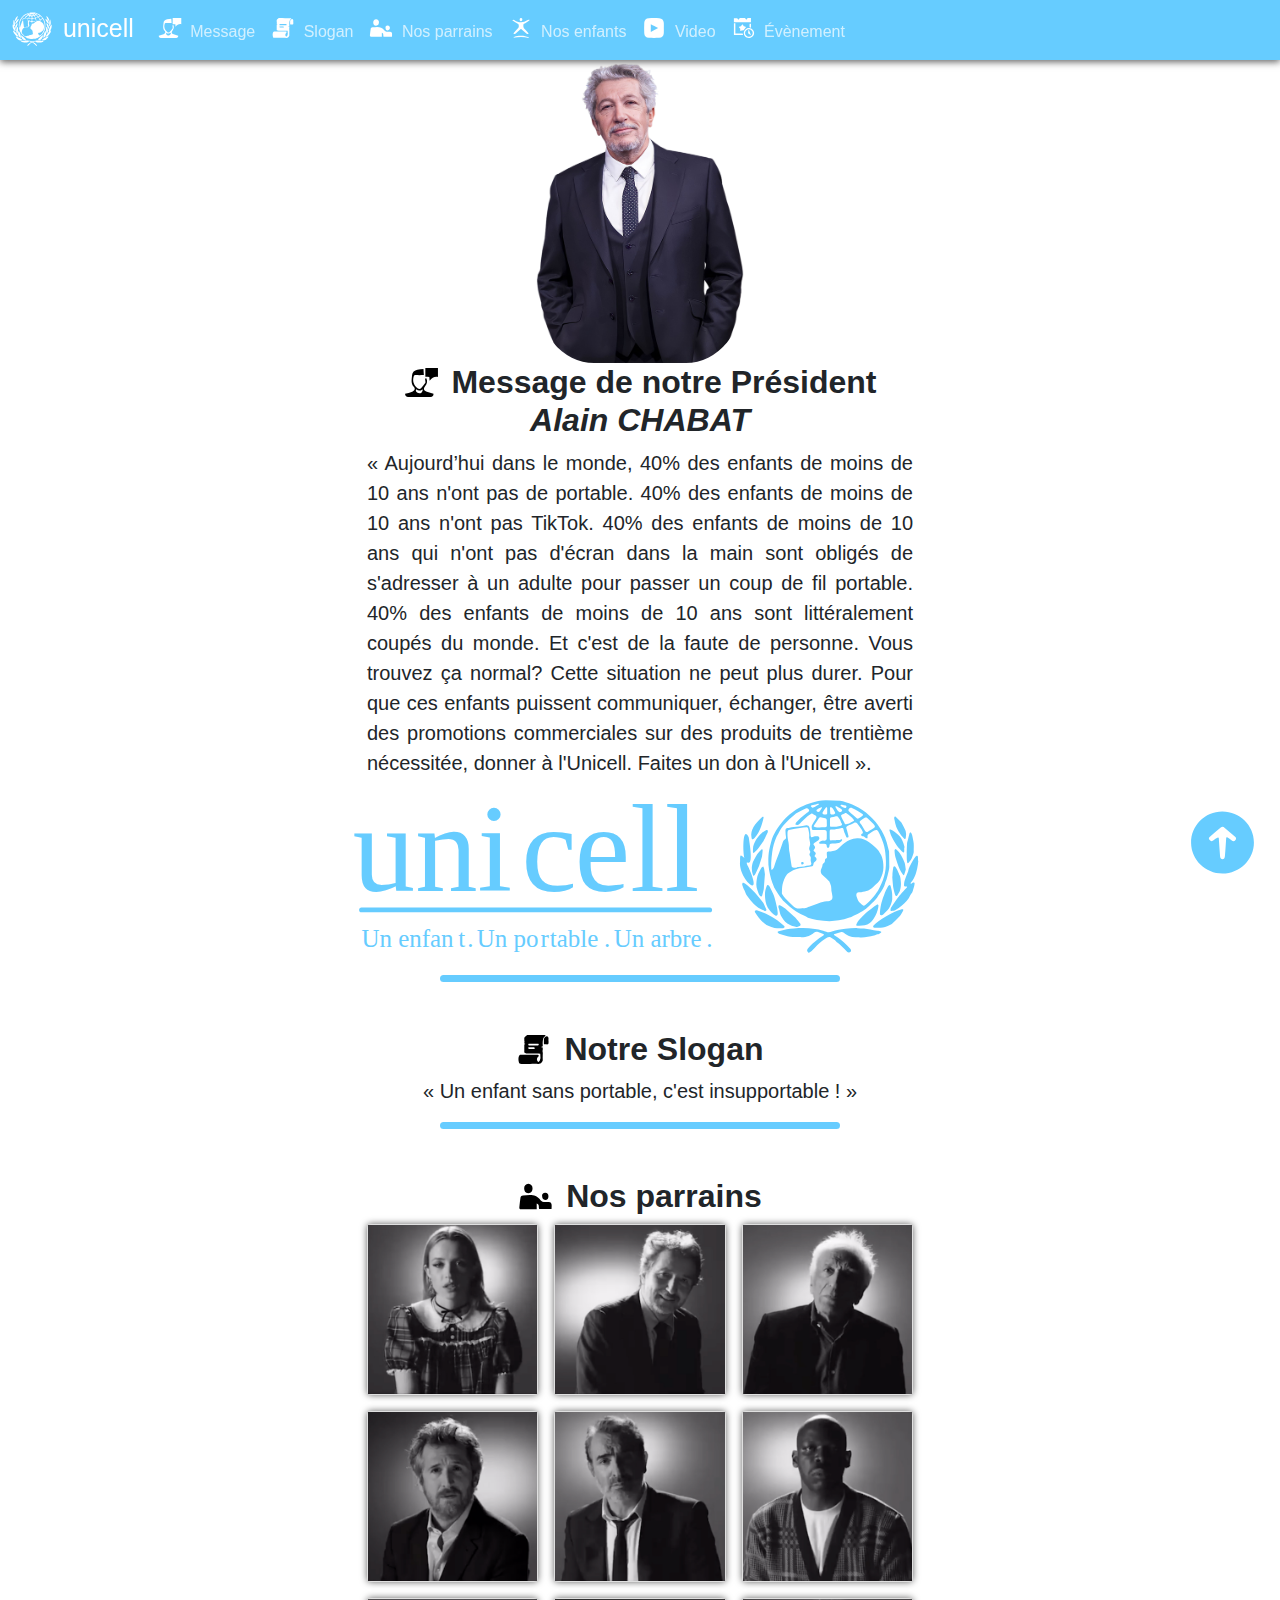
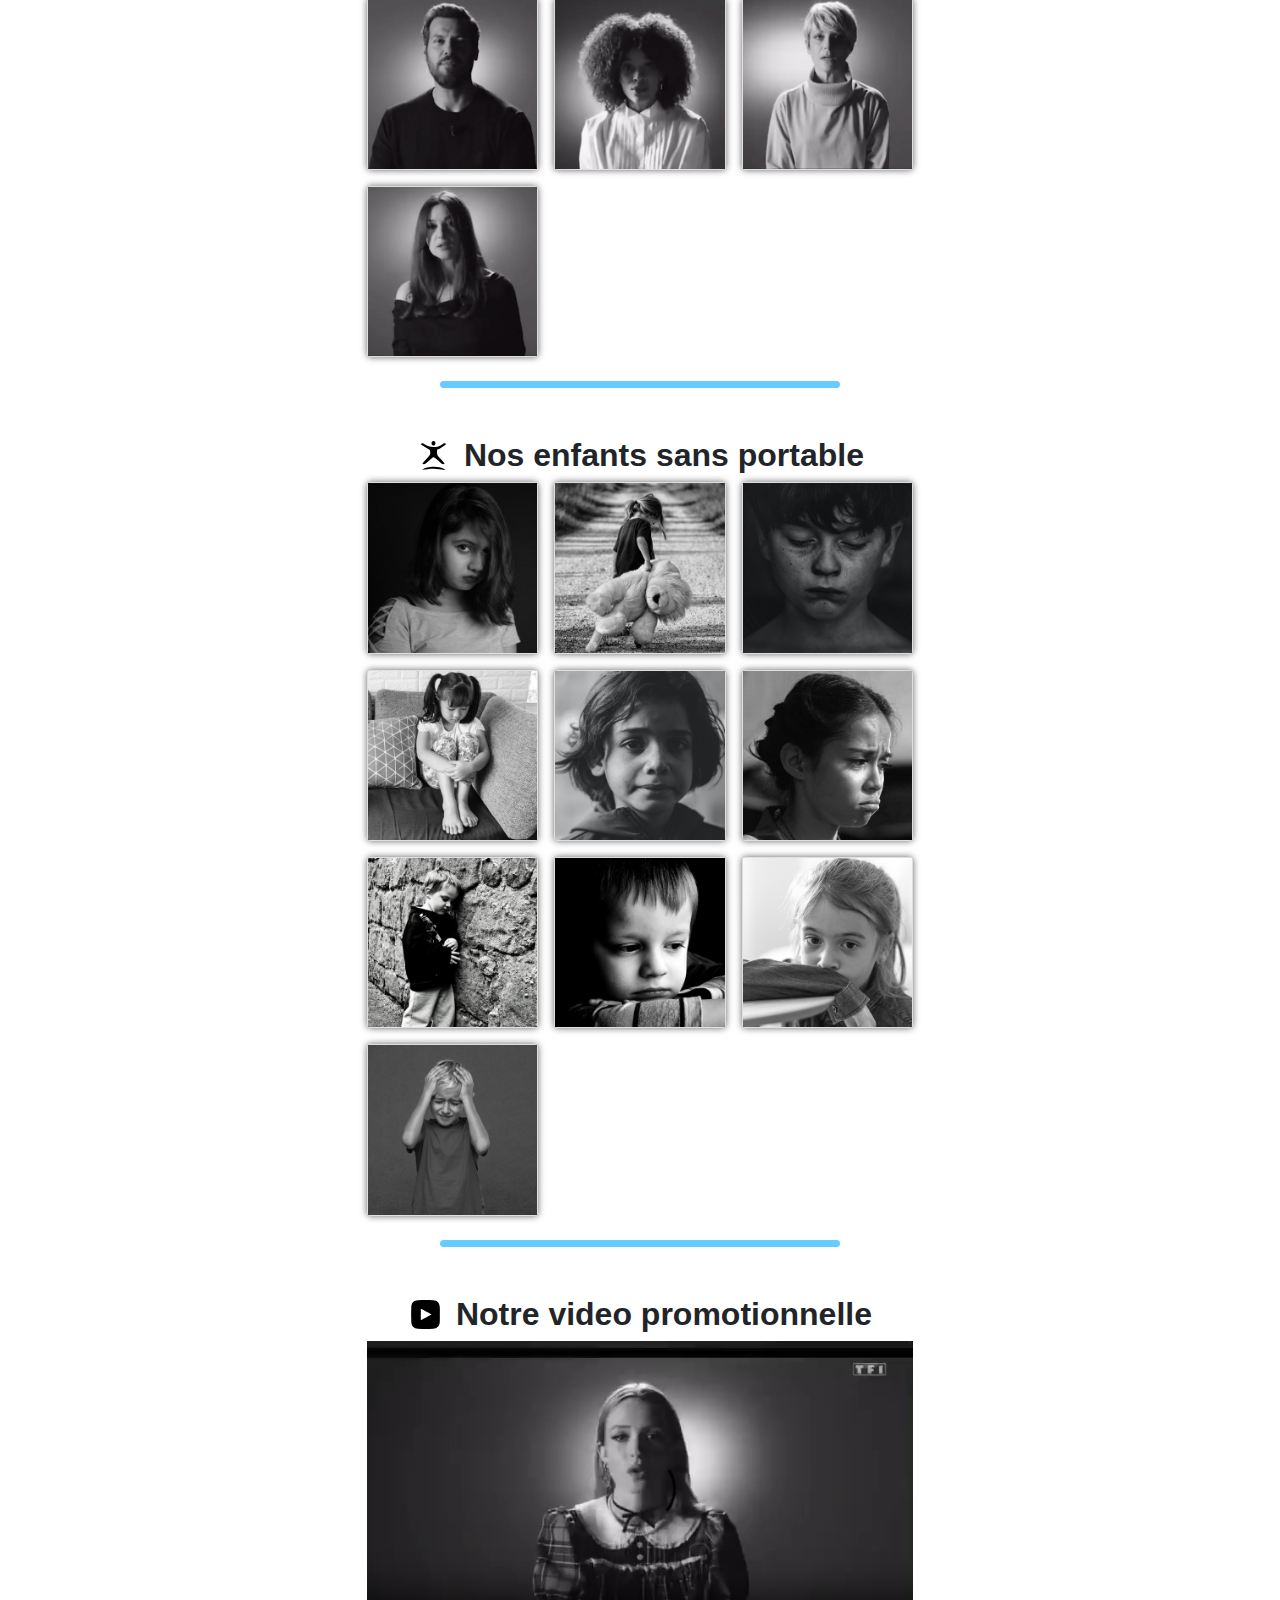
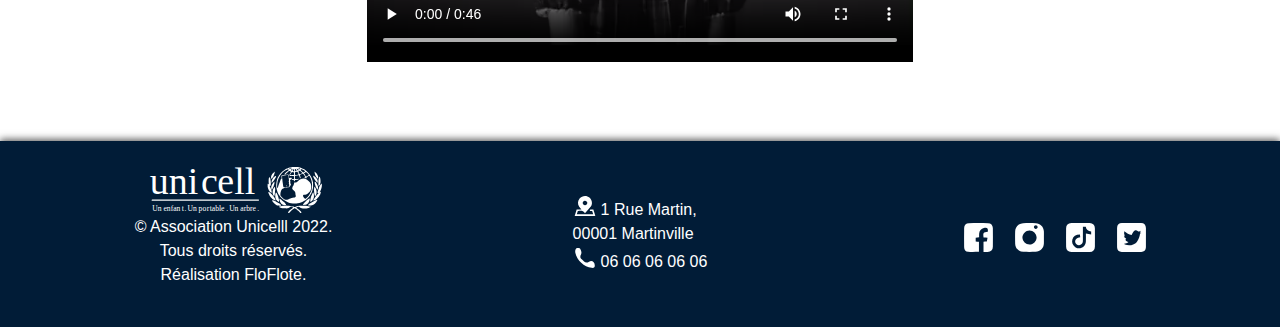
<file: index.html>
<!DOCTYPE html>
<html lang="en">
  <head>
    <meta charset="utf-8" />
    <meta name="viewport" content="width=device-width, , initial-scale=1.0" />
    <meta name="description" content="Page principal de l'association Unicell afin d'aider de jeunes enfants sans portable, car un enfant sans portable c'est insupportable!">
    <meta name="keywords" content="association, unicell, Chabat, parrainage, portable, smartphone, don">
    <meta name="author" content="FloFlote">
    <title>Unicell</title>

    <!-- Bootstrap CSS -->
    <link
      href="./Ressources/Code-Bootstrap/bootstrap.min.css"
      rel="stylesheet"
    />
    <!-- My CSS -->
    <link rel="stylesheet" href="./Code/P-index/style-index.css" />
    <!-- Navbar and scroll to top CSS -->
    <link rel="stylesheet" href="./Code/P-index/Navbar-scrolltop.css" />

    <!-- Add font style -->
    <link rel="preconnect" href="https://fonts.googleapis.com" />
    <link rel="preconnect" href="https://fonts.gstatic.com" crossorigin />
    <link
      href="https://fonts.googleapis.com/css2?family=PT+Sans:ital,wght@0,400;0,700;1,400;1,700&display=swap"
      rel="stylesheet"
    />
    <style>
      @import url("https://fonts.googleapis.com/css2?family=PT+Sans:ital,wght@0,400;0,700;1,400;1,700&display=swap");
    </style>
  </head>

  <!-- Code body -->
  <body>
    <!-- Navbar -->
    <header>
      <nav
        class="navbar navbar-expand-lg fixed-top navbar-dark"
        aria-label="Main navigation"
      >
        <div class="container-fluid justify-content-between d-flex flex-row">
          <div>
            <a class="navbar-brand" href="#">
              <img
                src="./Ressources/Picotgramme-Logo/Blanc/Logo-unicell-blanc.svg"
                alt="Logo unicell"
                class="navbar-logo"
              />
              unicell</a
            >
          </div>
          <button
            class="navbar-toggler p-0 border-0"
            type="button"
            id="navbarSideCollapse"
            aria-label="Toggle navigation"
          >
            <span class="navbar-toggler-icon"></span>
          </button>

          <!-- Collapse -->
          <div class="navbar-collapse navside-collapse" id="navbarscroll">
            <ul class="navbar-nav me-auto mb-2 mb-lg-0">
              <li class="nav-item d-inline-block">
                <a
                  class="nav-link"
                  aria-current="page"
                  href="#sectionpresident"
                >
                  <img
                    src="./Ressources/Picotgramme-Logo/Blanc/Pictos_Homme-parle-blanc.svg"
                    alt="Pictos_Homme-parle-blanc"
                    class="navbar-picto"
                  />
                  Message
                </a>
              </li>
              <li class="nav-item">
                <a class="nav-link" href="#sectionslogan">
                  <img
                    src="./Ressources/Picotgramme-Logo/Blanc/Pictos_Slogan-blanc.svg"
                    alt="Pictos_Slogan-blanc"
                    class="navbar-picto"
                  />
                  Slogan
                </a>
              </li>
              <li class="nav-item">
                <a class="nav-link" href="#sectionparrains">
                  <img
                    src="./Ressources/Picotgramme-Logo/Blanc/Pictos_Parrainage-blanc.svg"
                    alt="Pictos_Parrainage-blanc"
                    class="navbar-picto"
                  />
                  Nos parrains
                </a>
              </li>
              <li class="nav-item">
                <a class="nav-link" href="#sectionenfants">
                  <img
                    src="./Ressources/Picotgramme-Logo/Blanc/Pictos_Enfant-saute-blanc.svg"
                    alt="Pictos_Enfant-saute-blanc"
                    class="navbar-picto feather"
                  />
                  Nos enfants
                </a>
              </li>
              <li class="nav-item">
                <a class="nav-link" href="#sectionvideo">
                  <img
                    src="./Ressources/Picotgramme-Logo/Blanc/Pictos_Video-blanc.svg"
                    alt="Pictos_Video-blanc"
                    class="navbar-picto"
                  />
                  Video
                </a>
              </li>
              <li class="nav-item">
                <a class="nav-link" href="./Code/P-event/pevent.html">
                  <img
                    src="./Ressources/Picotgramme-Logo/Blanc/Pictos_Agenda-blanc.svg"
                    alt="Pictos_Agenda-blanc"
                    class="navbar-picto"
                  />
                  Évènement
                </a>
              </li>
            </ul>
          </div>
        </div>
      </nav>
    </header>

    <!-- Scroll to top -->
    <div class="scroll_to_top">
      <a href="#"
        ><img
          src="./Ressources/Picotgramme-Logo/Bleu/Pictos_Fleche-haut-bleu.svg"
          alt="Retourner en haut"
      /></a>
    </div>

    <!-- Main Section -->
    <main>
      <!-- Message -->
      <section id="sectionpresident" class="py-5 container sectionbarre">
        <div class="row d-flex justify-content-center">
          <img
            src="./Ressources/Celebrites/Alain-Chabat.png"
            alt="Alain-Chabat"
            class="alainchabat"
          />
        </div>
        <div class="row text-center">
          <div class="col-lg-6 col-md-8 mx-auto">
            <h2 class="fw-bold">
              <img
                src="./Ressources/Picotgramme-Logo/Noir/Pictos_Homme-parle.svg"
                alt="Pictos_Homme-parle-blanc"
                class="picto-title"
              />
              Message de notre Président
              <br />
              <em>Alain CHABAT</em>
            </h2>
            <p class="lead message-president">
              « Aujourd’hui dans le monde,
              <strong
                >40% des enfants de moins de 10 ans n'ont pas de
                portable</strong
              >. 40% des enfants de moins de 10 ans
              <strong>n'ont pas TikTok</strong>. 40% des enfants de moins de 10
              ans qui n'ont pas d'écran dans la main
              <strong>sont obligés de s'adresser à un adulte</strong> pour
              passer un coup de fil portable. 40% des enfants de moins de 10 ans
              sont littéralement <strong>coupés du monde</strong>. Et c'est de
              la faute de personne. Vous trouvez ça normal? Cette situation ne
              peut plus durer. Pour que ces enfants puissent communiquer,
              échanger, être averti des promotions commerciales sur des produits
              de trentième nécessitée, donner à l'Unicell.
              <strong>Faites un don à l'Unicell</strong> ».
            </p>
          </div>
          <div class="row d-flex justify-content-center pb-3">
            <img
              src="./Ressources/Picotgramme-Logo/Bleu/Banderole-unicell_Logo-complet-bleu.svg"
              alt="Banderole-unicell_Logo-complet-bleu"
              class="logocompmess"
            />
          </div>
        </div>
      </section>

      <!-- Slogan -->
      <section id="sectionslogan" class="pb-5 container sectionbarre">
        <div class="row text-center">
          <div class="col-lg-6 col-md-8 mx-auto">
            <h2 class="fw-bold">
              <img
                src="./Ressources/Picotgramme-Logo/Noir/Pictos_Slogan.svg"
                alt="Pictos_Homme-parle-blanc"
                class="picto-title"
              />
              Notre Slogan
            </h2>
            <p class="lead">
              <strong
                >« Un enfant sans portable, c'est insupportable ! »</strong
              >
            </p>
          </div>
        </div>
      </section>

      <!-- Parrains -->
      <section id="sectionparrains" class="album pb-5 sectionbarre">
        <div class="container">
          <div class="row text-center">
            <div class="col-lg-6 col-md-8 mx-auto">
              <h2 class="fw-bold">
                <img
                  src="./Ressources/Picotgramme-Logo/Noir/Pictos_Parrainage.svg"
                  alt="Pictos_Parrainage"
                  class="picto-title"
                />
                Nos parrains
              </h2>
              <!-- Cards -->
              <div class="row row-cols-1 row-cols-sm-2 row-cols-md-3 g-3">
                <!-- Angele -->
                <div class="col">
                  <div class="card containeroverlay">
                    <img
                      src="./Ressources/Celebrites/Angele.png"
                      alt="Angele"
                    />
                    <div class="cardbody overlay">
                      <div class="textoverlay">Angèle</div>
                    </div>
                  </div>
                </div>
                <!-- Edouard Baer -->
                <div class="col">
                  <div class="card containeroverlay">
                    <img
                      src="./Ressources/Celebrites/Edouard-Baer.png"
                      alt="Edouard-Baer"
                    />
                    <div class="overlay">
                      <div class="textoverlay">Edouard Baer</div>
                    </div>
                  </div>
                </div>
                <!-- Gerard Darmon -->
                <div class="col">
                  <div class="card containeroverlay">
                    <img
                      src="./Ressources/Celebrites/Gerard-Darmon.png"
                      alt="Gerard-Darmon"
                    />
                    <div class="overlay">
                      <div class="textoverlay">Gérard Darmon</div>
                    </div>
                  </div>
                </div>
                <!-- Guillaume Canet -->
                <div class="col">
                  <div class="card containeroverlay">
                    <img
                      src="./Ressources/Celebrites/Guillaume-Canet.png"
                      alt="Guillaume-Canet"
                    />
                    <div class="overlay">
                      <div class="textoverlay">Guillaume Canet</div>
                    </div>
                  </div>
                </div>
                <!-- Jean Dujardin -->
                <div class="col">
                  <div class="card containeroverlay">
                    <img
                      src="./Ressources/Celebrites/Jean-Dujardin.png"
                      alt="Jean Dujardin"
                    />
                    <div class="overlay">
                      <div class="textoverlay">Jean Dujardin</div>
                    </div>
                  </div>
                </div>
                <!-- Jean Pascal Zadi -->
                <div class="col">
                  <div class="card containeroverlay">
                    <img
                      src="./Ressources/Celebrites/Jean-Pascal-Zadi.png"
                      alt="Jean-Pascal-Zadi"
                    />
                    <div class="overlay">
                      <div class="textoverlay">Jean-Pascal Zadi</div>
                    </div>
                  </div>
                </div>
                <!-- Laurent Lafitte -->
                <div class="col">
                  <div class="card containeroverlay">
                    <img
                      src="./Ressources/Celebrites/Laurent-Lafitte.png"
                      alt="Laurent-Lafitte"
                    />
                    <div class="overlay">
                      <div class="textoverlay">Laurent Lafitte</div>
                    </div>
                  </div>
                </div>
                <!-- Lena Situations -->
                <div class="col">
                  <div class="card containeroverlay">
                    <img
                      src="./Ressources/Celebrites/Lena-Situations.png"
                      alt="Lena-Situations"
                    />
                    <div class="overlay">
                      <div class="textoverlay">Lena Situations</div>
                    </div>
                  </div>
                </div>
                <!-- Marina Fois -->
                <div class="col">
                  <div class="card containeroverlay">
                    <img
                      src="./Ressources/Celebrites/Marina-Fois.png"
                      alt="Marina-Fois"
                    />
                    <div class="overlay">
                      <div class="textoverlay">Marina Fois</div>
                    </div>
                  </div>
                </div>
                <!-- Monica  Bellucci -->
                <div class="col pb-4">
                  <div class="card containeroverlay">
                    <img
                      src="./Ressources/Celebrites/Monica-Bellucci.png"
                      alt="Monica-Bellucci"
                    />
                    <div class="overlay">
                      <div class="textoverlay">Monica Bellucci</div>
                    </div>
                  </div>
                </div>
              </div>
            </div>
          </div>
        </div>
      </section>

      <!-- Enfants -->
      <section id="sectionenfants" class="album sectionbarre">
        <div class="container">
          <div class="row text-center">
            <div class="col-lg-6 col-md-8 mx-auto">
              <h2 class="fw-bold">
                <img
                  src="./Ressources/Picotgramme-Logo/Noir/Pictos_Enfant-saute.svg"
                  alt="Pictos_Parrainage"
                  class="picto-title"
                />
                Nos enfants sans portable
              </h2>
              <!-- Cards -->
              <div class="row row-cols-1 row-cols-sm-2 row-cols-md-3 g-3">
                <!-- Enfant1 -->
                <div class="col">
                  <div class="card">
                    <img src="./Ressources/Enfants/Enfant1.png" alt="Enfant1" />
                  </div>
                </div>
                <!-- Enfant2 -->
                <div class="col">
                  <div class="card">
                    <img src="./Ressources/Enfants/Enfant2.png" alt="Enfant2" />
                  </div>
                </div>
                <!-- Enfant3 -->
                <div class="col">
                  <div class="card">
                    <img src="./Ressources/Enfants/Enfant3.png" alt="Enfant3" />
                  </div>
                </div>
                <!-- Enfant4 -->
                <div class="col">
                  <div class="card">
                    <img src="./Ressources/Enfants/Enfant4.png" alt="Enfant4" />
                  </div>
                </div>
                <!-- Enfant5 -->
                <div class="col">
                  <div class="card">
                    <img src="./Ressources/Enfants/Enfant5.png" alt="Enfant5" />
                  </div>
                </div>
                <!-- Enfant6 -->
                <div class="col">
                  <div class="card">
                    <img src="./Ressources/Enfants/Enfant6.png" alt="Enfant6" />
                  </div>
                </div>
                <!-- Enfant7 -->
                <div class="col">
                  <div class="card">
                    <img src="./Ressources/Enfants/Enfant7.png" alt="Enfant7" />
                  </div>
                </div>
                <!-- Enfant8 -->
                <div class="col">
                  <div class="card">
                    <img src="./Ressources/Enfants/Enfant8.png" alt="Enfant8" />
                  </div>
                </div>
                <!-- Enfant9 -->
                <div class="col">
                  <div class="card">
                    <img src="./Ressources/Enfants/Enfant9.png" alt="Enfant9" />
                  </div>
                </div>
                <!-- Enfant10 -->
                <div class="col pb-4">
                  <div class="card">
                    <img
                      src="./Ressources/Enfants/Enfant10.png"
                      alt="Enfant10"
                    />
                  </div>
                </div>
              </div>
            </div>
          </div>
        </div>
      </section>

      <!-- Video -->
      <section id="sectionvideo" class="py-5">
        <div class="container">
          <div class="row text-center">
            <div class="col-lg-6 col-md-8 mx-auto">
              <h2 class="fw-bold">
                <img
                  src="./Ressources/Picotgramme-Logo/Noir/Pictos_Video.svg"
                  alt="Pictos_Parrainage"
                  class="picto-title"
                />
                Notre video promotionnelle
              </h2>
            </div>
          </div>
          <div class="row">
            <div class="col-lg-6 col-md-8 mx-auto pb-4">
              <video class="video" allowfullscreen preload="auto" controls>
                <source src="./Ressources/Video/unicell.mp4" type="video/mp4" />
              </video>
            </div>
          </div>
        </div>
      </section>
    </main>

    <!-- Footer -->
    <div class="footer">
      <div class="container">
        <footer
          class="row row-cols-1 row-cols-sm-2 row-cols-md-4 py-3 px-3 align-items-center justify-content-center justify-content-md-between mx-auto"
        >

          <!-- unicell -->
          <div class="col d-flex flex-column py-2 align-items-center justify-content-center text-center">
            <a href="#">
              <img
                class="logofooter"
                src="./Ressources/Picotgramme-Logo/Blanc/Banderole-unicell_Logo-complet-blanc.svg"
                alt="Logo"
              />
            </a>
            <p>
              &copy; Association Unicelll 2022.
              <br>
              Tous droits réservés.
              <br>
              Réalisation FloFlote.
            </p>
          </div>

          <!-- Coordonnees -->
          <div
            class="col d-flex flex-column justify-content-center align-items-center mx-5 py-2"
          >
            <span>
              <img
                src="./Ressources/Picotgramme-Logo/Blanc/Pictos_Plan-blanc.svg"
                alt="Plan"
                class="pictofren"
              />1 Rue Martin,
              <br>
              00001 Martinville
            <br>
              <img
                src="./Ressources/Picotgramme-Logo/Blanc/Pictos_Tel-ancien-blanc.svg"
                alt="Plan"
                class="pictofren"
              />06 06 06 06 06
            </span>
          </div>

          <!-- Reseaux sociaux -->
          <ul class="col list-unstyled d-flex pt-4 justify-content-center">
            <li class="ms-3 picfooh">
              <a href="#Facebook"
                ><img
                  class="pictofooter"
                  src="./Ressources/Picotgramme-Logo/Blanc/Pictos_Facebook-blanc.svg"
                  alt="Facebook"
              /></a>
            </li>
            <li class="ms-3 picfooh">
              <a href="#Instagram"
                ><img
                  class="pictofooter"
                  src="./Ressources/Picotgramme-Logo/Blanc/Pictos_Instagram-blanc.svg"
                  alt="Instagram"
              /></a>
            </li>
            <li class="ms-3 picfooh">
              <a href="#TikTok"
                ><img
                  class="pictofooter"
                  src="./Ressources/Picotgramme-Logo/Blanc/Pictos_Tictoc-blanc.svg"
                  alt="Tictoc"
              /></a>
            </li>
            <li class="ms-3 picfooh">
              <a href="#Twitter"
                ><img
                  class="pictofooter"
                  src="./Ressources/Picotgramme-Logo/Blanc/Pictos_Twitter-blanc.svg"
                  alt="twitter"
              /></a>
            </li>
          </ul>
        </div>
      </footer>
    </div>

    <!-- Bootstrap JavaScript -->
    <script src="./Ressources/Code-Bootstrap/bootstrap.bundle.min.js"></script>
    <!-- JavaScript Navbar Collapse -->
    <script src="./Code/P-index/script-navbarcoll.js"></script>
  </body>
</html>
</file>
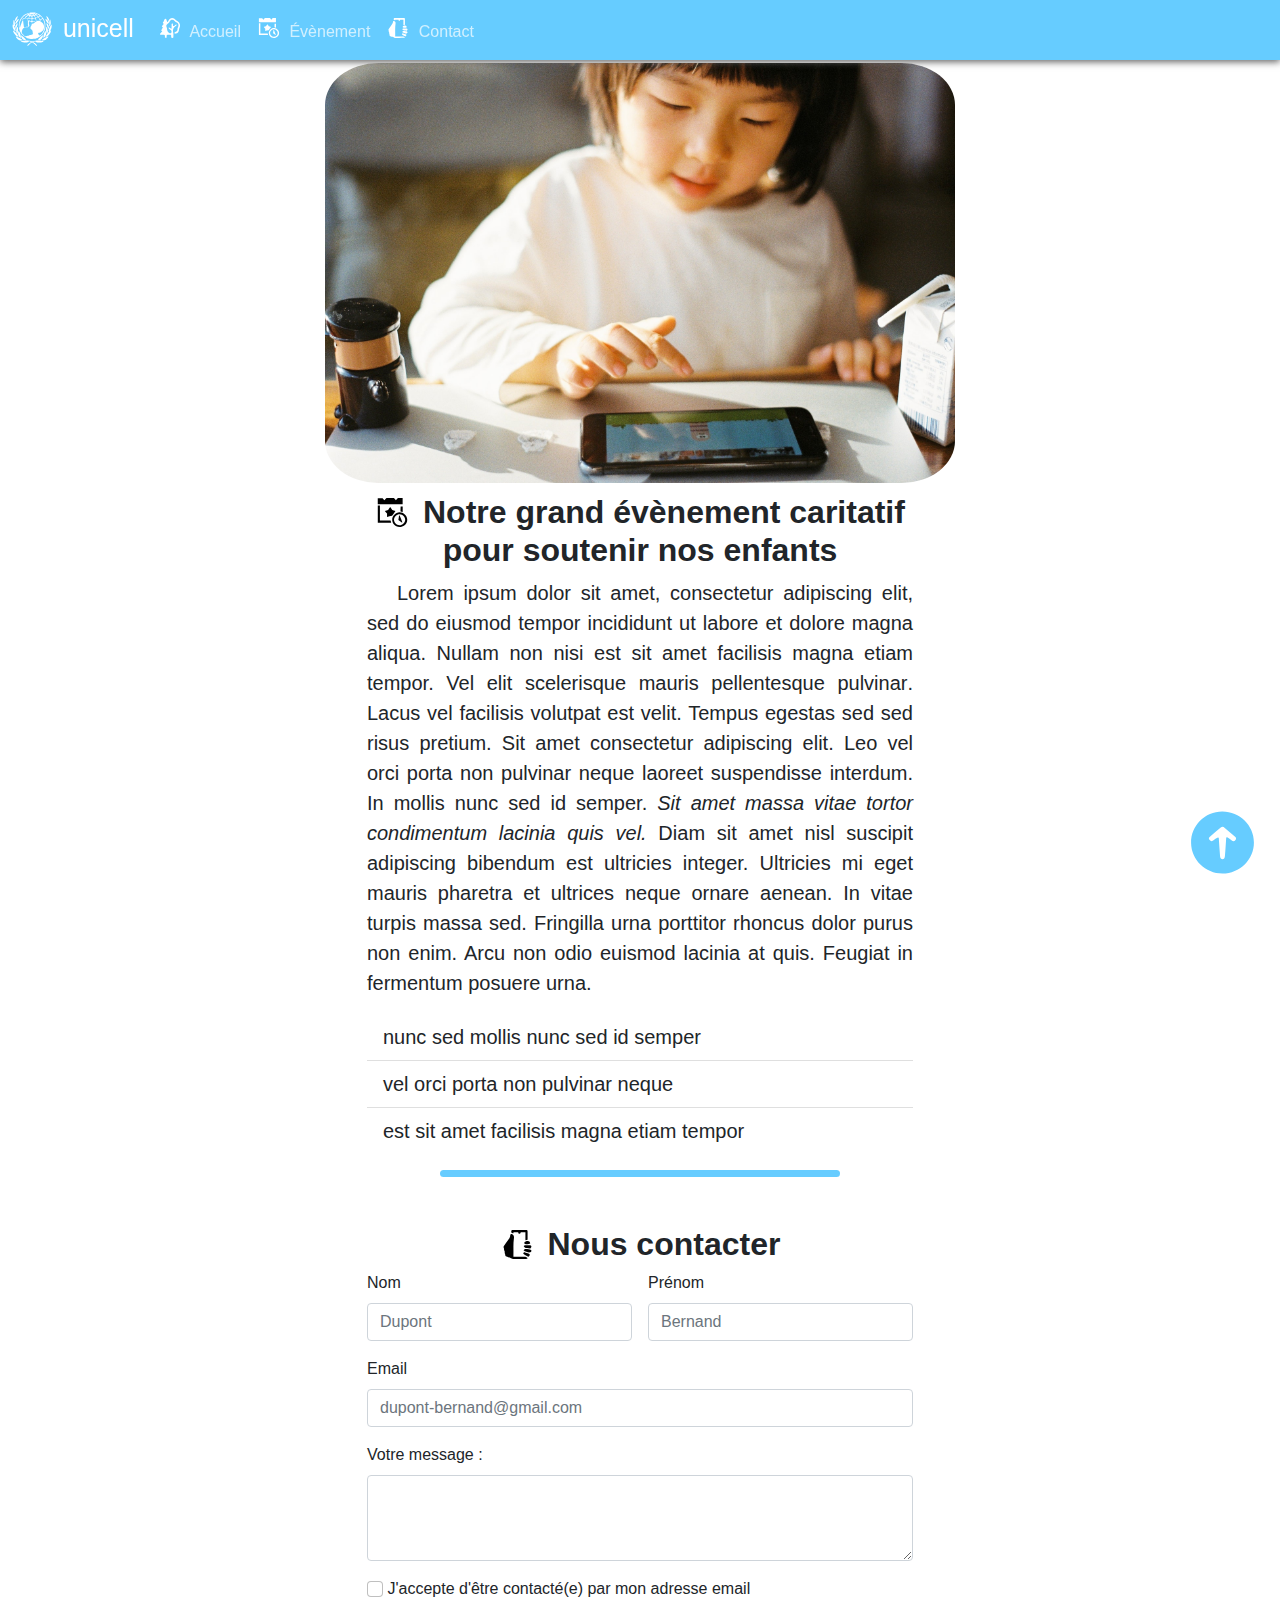
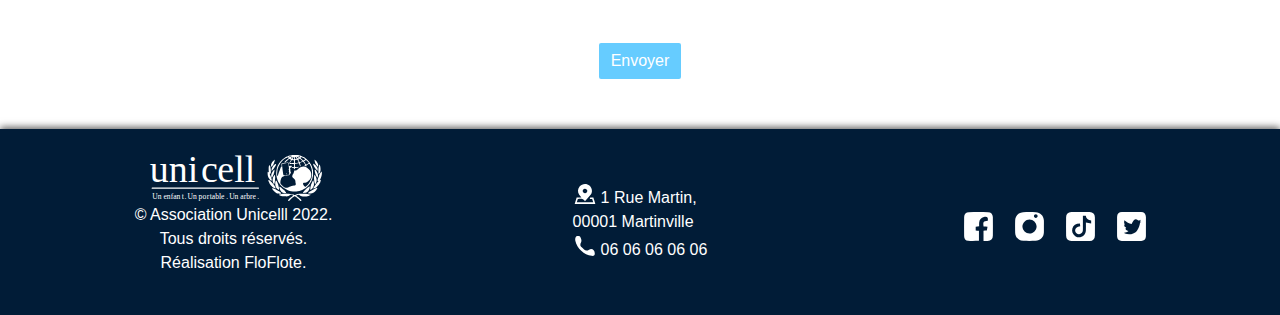
<file: Code/P-event/pevent.html>
<!DOCTYPE html>
<html lang="en">
  <head>
    <meta charset="utf-8" />
    <meta name="viewport" content="width=device-width, initial-scale=1.0" />
    <meta name="description" content="Page de l'évènement à venir afin d'aider les enfants sans portable, car un enfant sans portable, c'est insupportable">
    <meta name="keywords" content="association, unicell, evenement, Chabat, parrainage, portable, smartphone, don">
    <meta name="author" content="FloFlote">
    <title>Evenement de l'Unicell</title>

    <!-- Bootstrap CSS -->
    <link
      href="../../Ressources/Code-Bootstrap/bootstrap.min.css"
      rel="stylesheet"
    />
    <!-- My CSS -->
    <link rel="stylesheet" href="./style-pevent.css" />
    <!-- Navbar and scroll to top CSS -->
    <link rel="stylesheet" href="../../Code/P-index/Navbar-scrolltop.css" />

    <!-- Add font style -->
    <link rel="preconnect" href="https://fonts.googleapis.com" />
    <link rel="preconnect" href="https://fonts.gstatic.com" crossorigin />
    <link
      href="https://fonts.googleapis.com/css2?family=PT+Sans:ital,wght@0,400;0,700;1,400;1,700&display=swap"
      rel="stylesheet"
    />
    <style>
      @import url("https://fonts.googleapis.com/css2?family=PT+Sans:ital,wght@0,400;0,700;1,400;1,700&display=swap");
    </style>
  </head>

  <!-- Code body -->
  <body>
    <!-- Navbar -->
    <header>
      <nav
        class="navbar navbar-expand-lg fixed-top navbar-dark"
        aria-label="Main navigation"
      >
        <div class="container-fluid justify-content-between d-flex flex-row">
          <div>
            <a class="navbar-brand" href="#">
              <img
                src="../../Ressources/Picotgramme-Logo/Blanc/Logo-unicell-blanc.svg"
                alt="Logo unicell"
                class="navbar-logo"
              />
              unicell</a
            >
          </div>
          <button
            class="navbar-toggler p-0 border-0"
            type="button"
            id="navbarSideCollapse"
            aria-label="Toggle navigation"
          >
            <span class="navbar-toggler-icon"></span>
          </button>

          <!-- Collapse -->
          <div class="navbar-collapse navside-collapse" id="navbarscroll">
            <ul class="navbar-nav me-auto mb-2 mb-lg-0">
              <li class="nav-item d-inline-block">
                <a
                  class="nav-link"
                  aria-current="page"
                  href="../../index.html"
                >
                  <img
                    src="../../Ressources/Picotgramme-Logo/Blanc/Pictos_Arbre-duo-1-blanc.svg"
                    alt="Pictos_Arbre-duo-1-blanc"
                    class="navbar-picto"
                  />
                  Accueil
                </a>
              </li>
              <li class="nav-item">
                <a class="nav-link" href="#sectionevent">
                  <img
                    src="../../Ressources/Picotgramme-Logo/Blanc/Pictos_Agenda-blanc.svg"
                    alt="Pictos_Agenda-blanc"
                    class="navbar-picto"
                  />
                  Évènement
                </a>
              </li>
              <li class="nav-item">
                <a class="nav-link" href="#sectioncontact">
                  <img
                    src="../../Ressources/Picotgramme-Logo/Blanc/Pictos_Tel-main-blanc.svg"
                    alt="Pictos_Tel-main-blanc"
                    class="navbar-picto"
                  />
                  Contact
                </a>
              </li>
            </ul>
          </div>
        </div>
      </nav>
    </header>

    <!-- Scroll to top -->
    <div class="scroll_to_top">
      <a href="#"
        ><img
          src="../../Ressources/Picotgramme-Logo/Bleu/Pictos_Fleche-haut-bleu.svg"
          alt="Retourner en haut"
      /></a>
    </div>

    <!-- Main Section -->
    <main>
      <!-- Event -->
      <section id="sectionevent" class="py-5 container sectionbarre">
        <div class="row d-flex justify-content-center">
          <img
            src="../../Ressources/Enfants/Enfant-smartphone-bis.jpg"
            alt="Enfant-smartphone"
            class="imgchildsmph"
          />
        </div>
        <div class="row text-center">
          <div class="col-lg-6 col-md-8 mx-auto">
            <h2 class="fw-bold">
              <img
                src="../../Ressources/Picotgramme-Logo/Noir/Pictos_Agenda.svg"
                alt="Pictos_Agenda"
                class="picto-title"
              />
              Notre grand évènement caritatif
              <br />
              pour soutenir nos enfants
            </h2>
            <p class="lead message-event">
              Lorem ipsum dolor sit amet, consectetur adipiscing elit, 
              sed do eiusmod tempor incididunt ut labore et dolore magna aliqua. 
              Nullam non nisi est sit amet facilisis magna etiam tempor. 
              Vel elit scelerisque mauris <strong>pellentesque pulvinar</strong>. 
              Lacus vel facilisis volutpat est velit. 
              Tempus egestas sed sed risus pretium. Sit amet consectetur adipiscing elit. 
              Leo vel orci porta non pulvinar neque laoreet suspendisse interdum. 
              In mollis nunc sed id semper. <em>Sit amet massa vitae tortor condimentum lacinia quis vel.</em> 
              Diam sit amet nisl suscipit adipiscing bibendum est ultricies integer. 
              Ultricies mi eget mauris pharetra et ultrices neque ornare aenean. 
              In vitae turpis massa sed. 
              Fringilla urna porttitor rhoncus dolor purus non enim. 
              Arcu non odio euismod lacinia at quis. Feugiat in fermentum posuere urna.
            </p>
              <ul class="list-group list-group-flush lead text-start pb-3">
                <li class="list-group-item">
                  nunc sed mollis nunc sed id semper
                </li>
                <li class="list-group-item">
                  vel orci porta non pulvinar neque
                </li>
                <li class="list-group-item">
                  est sit amet facilisis magna etiam tempor
                </li>
              </ul>
          </div>
        </div>
      </section>

      <!-- Contact -->
      <section id="sectioncontact" class="pb-5 container">
        <div class="row text-center">
          <div class="col-lg-6 col-md-8 mx-auto">
            <h2 class="fw-bold">
              <img
                src="../../Ressources/Picotgramme-Logo/Noir/Pictos_Tel-main.svg"
                alt="Pictos_Tel-main"
                class="picto-title"
              />
              Nous contacter
            </h2>
            <form class="row g-3 text-start needs-validation" id="formcontact" novalidate>
              <div class="col-md-6">
                <label for="inputname" class="form-label">Nom</label>
                <input type="text" class="form-control" id="inputname" name="inputname" placeholder="Dupont" required>
                <div class="invalid-feedback">Veuillez saisir votre nom.</div>
              </div>
              <div class="col-md-6">
                <label for="inputfirstname" class="form-label">Prénom</label>
                <input type="text" class="form-control" id="inputfirstname" name="inputfirstname" placeholder="Bernand" required>
                <div class="invalid-feedback">Veuillez saisir votre prénom.</div>
              </div>
              <div class="col-12">
                <label for="inputmail" class="form-label">Email</label>
                <input type="mail" class="form-control" id="inputmail" name="inputmail" placeholder="dupont-bernand@gmail.com" required>
                <div class="invalid-feedback">Veuillez saisir votre adresse Email.</div>
              </div>
              <div class="col-12">
                <label for="inputmessage" class="form-label">Votre message :</label>
                <textarea class="form-control" id="inputmessage" name="inputmessage" rows="3" required></textarea>
                <div class="invalid-feedback">Veuillez saisir votre message.</div>
              </div>
              <div class="col-12 mb-4 chekcond">
                <div class="form-check"></div>
                  <input class="form-check-input" type="checkbox" id="gridCheck" name="gridCheck">
                  <label class="form-check-label" for="gridCheck">
                    J'accepte d'être contacté(e) par mon adresse email
                  </label>
                  <div class="invalid-feedback">Veuillez accepter la condition.</div>
                </div>
              
              <div class="col-12 d-flex justify-content-center mx-auto">
                <button type="submit" class="btn btn-form">Envoyer</button>
              </div>
            </form>
          </div>
        </div>
      </section>

    <!-- Footer -->
    <div class="footer">
      <div class="container">
        <footer
          class="row row-cols-1 row-cols-sm-2 row-cols-md-4 py-3 px-3 align-items-center justify-content-center justify-content-md-between mx-auto"
        >

          <!-- unicell -->
          <div class="col d-flex flex-column py-2 align-items-center justify-content-center text-center">
            <a href="/">
              <img
                class="logofooter"
                src="../../Ressources/Picotgramme-Logo/Blanc/Banderole-unicell_Logo-complet-blanc.svg"
                alt="Logo"
              />
            </a>
            <p>
              &copy; Association Unicelll 2022.
              <br>
              Tous droits réservés.
              <br>
              Réalisation FloFlote.
            </p>
          </div>

          <!-- Coordonnees -->
          <div
            class="col d-flex flex-column justify-content-center align-items-center mx-5 py-2"
          >
            <span>
              <img
                src="../../Ressources/Picotgramme-Logo/Blanc/Pictos_Plan-blanc.svg"
                alt="Plan"
                class="pictofren"
              />1 Rue Martin,
              <br>
              00001 Martinville
            <br>
              <img
                src="../../Ressources/Picotgramme-Logo/Blanc/Pictos_Tel-ancien-blanc.svg"
                alt="Plan"
                class="pictofren"
              />06 06 06 06 06
            </span>
          </div>

          <!-- Reseaux sociaux -->
          <ul class="col list-unstyled d-flex pt-4 justify-content-center">
            <li class="ms-3 picfooh">
              <a href="#Facebook"
                ><img
                  class="pictofooter"
                  src="../../Ressources/Picotgramme-Logo/Blanc/Pictos_Facebook-blanc.svg"
                  alt="Facebook"
              /></a>
            </li>
            <li class="ms-3 picfooh">
              <a href="#Instagram"
                ><img
                  class="pictofooter"
                  src="../../Ressources/Picotgramme-Logo/Blanc/Pictos_Instagram-blanc.svg"
                  alt="Instagram"
              /></a>
            </li>
            <li class="ms-3 picfooh">
              <a href="#TikTok"
                ><img
                  class="pictofooter"
                  src="../../Ressources/Picotgramme-Logo/Blanc/Pictos_Tictoc-blanc.svg"
                  alt="Tictoc"
              /></a>
            </li>
            <li class="ms-3 picfooh">
              <a href="#Twitter"
                ><img
                  class="pictofooter"
                  src="../../Ressources/Picotgramme-Logo/Blanc/Pictos_Twitter-blanc.svg"
                  alt="twitter"
              /></a>
            </li>
          </ul>
        </div>
      </footer>
    </div>

    <!-- Bootstrap JavaScript -->
    <script src="../../Ressources/Code-Bootstrap/bootstrap.bundle.min.js"></script>
    <!-- JavaScript Navbar Collapse -->
    <script src="../P-index/script-navbarcoll.js"></script>
    <!-- JavaScript Formulaire -->
    <script src="./verif-form.js"></script>
  </body>
</html>
</file>
<file: Code/P-index/style-index.css>
/*
* Prefixed by https://autoprefixer.github.io
* PostCSS: v8.4.14,
* Autoprefixer: v10.4.7
* Browsers: last 4 version
*/

/* Basic code for the entire page */
:root {
  -webkit-box-sizing: border-box;
  box-sizing: border-box;
}

*,
::after,
::before {
  -webkit-box-sizing: inherit;
  box-sizing: inherit;
}

body {
  font-family: PTsans, sans-serif;
  overflow-x: hidden; /* Prevent scroll on narrow devices */
  padding-top: 70px;
  scroll-behavior: smooth;
}

/* Common picto and barre */
.picto-title {
  height: 35px;
  width: auto;
  margin-right: 4px;
  vertical-align: text-bottom;
}

.sectionbarre::after {
  content: "";
  display: block;
  border-top: 7px solid #66ccff;
  width: 400px;
  border-radius: 20px;
  -webkit-box-pack: center;
  -ms-flex-pack: center;
  justify-content: center;
  margin-left: auto;
  margin-right: auto;
}

/* Message */
.alainchabat {
  margin-top: -55px;
  height: 300px;
  width: auto;
  border-radius: 0 0 70px 70px;
}

.message-president {
  text-align: justify;
}

.logocompmess {
  max-height: 165px;
  width: auto;
}

/* Parrains */
.overlay {
  position: absolute;
  top: 0;
  bottom: 0;
  left: 0;
  right: 0;
  height: 100%;
  width: 100%;
  opacity: 0;
  -webkit-transition: 0.4s ease;
  -o-transition: 0.4s ease;
  transition: 0.4s ease;
  background-color: #66ccff;
}

.containeroverlay:hover .overlay {
  opacity: 0.9;
}

.textoverlay {
  color: white;
  font-size: 20px;
  font-weight: bolder;
  position: absolute;
  top: 50%;
  left: 50%;
  -webkit-transform: translate(-50%, -50%);
  -ms-transform: translate(-50%, -50%);
  transform: translate(-50%, -50%);
  text-align: center;
}

.card {
  -webkit-box-shadow: 0px 0px 7px rgb(100, 100, 100);
  box-shadow: 0px 0px 7px rgb(100, 100, 100);
}

/* Video */
.video {
  max-width: 100%;
  height: auto;
}

/* Footer */
.footer {
  width: 100%;
  background-color: #011c37;
  color: white;
  -webkit-box-shadow: 0px -2px 7px rgb(100, 100, 100);
  box-shadow: 0px -2px 7px rgb(100, 100, 100);
}

.pictofooter {
  height: auto;
  width: 35px;
}

.logofooter {
  height: 50px;
  width: auto;
}

.pictofren {
  height: 24px;
  width: auto;
  margin-right: 4px;
  vertical-align: text-bottom;
}

.picfooh {
  position: relative;
  -webkit-transition: all 0.5s ease;
  -o-transition: all 0.5s ease;
  transition: all 0.5s ease;
}

.picfooh:hover {
  -webkit-transform: translateY(-20px);
  -ms-transform: translateY(-20px);
  transform: translateY(-20px);
}
</file>
<file: Code/P-index/Navbar-scrolltop.css>
/*
* Prefixed by https://autoprefixer.github.io
* PostCSS: v8.4.14,
* Autoprefixer: v10.4.7
* Browsers: last 4 version
*/

.navbar {
  background-color: #66ccff;
  -webkit-box-shadow: 0px 2px 7px rgb(100, 100, 100);
  box-shadow: 0px 2px 7px rgb(100, 100, 100);
}

.navbar-brand {
  font-size: 25px;
}

.navbar-logo {
  height: 40px;
  width: auto;
  margin-right: 4px;
}

.navbar-picto {
  height: 24px;
  width: auto;
  margin-right: 4px;
  vertical-align: text-bottom;
}

.navbar .navbar-nav .nav-link {
  color: rgba(255, 255, 255, 0.7);
  -webkit-transition: all 0.4s ease-in-out;
  -o-transition: all 0.4s ease-in-out;
  transition: all 0.4s ease-in-out;
}

.navbar .navbar-nav .nav-link:hover {
  color: white;
}

@media (max-width: 991.98px) {
  .navside-collapse {
    position: fixed;
    margin-top: 0;
    top: 56px; /* Height of navbar */
    bottom: 0;
    left: 100%;
    width: 200px;
    padding-right: 1rem;
    padding-left: 1rem;
    overflow-y: auto;
    visibility: hidden;
    background-color: #011c37;
    -webkit-transition: visibility 0.3s ease-in-out,
      -webkit-transform 0.4s ease-in-out;
    transition: visibility 0.3s ease-in-out, -webkit-transform 0.4s ease-in-out;
    -o-transition: transform 0.4s ease-in-out, visibility 0.3s ease-in-out;
    transition: transform 0.4s ease-in-out, visibility 0.3s ease-in-out;
    transition: transform 0.4s ease-in-out, visibility 0.3s ease-in-out,
      -webkit-transform 0.4s ease-in-out;
    -webkit-box-shadow: -2px 0px 7px rgb(100, 100, 100);
    box-shadow: -2px 0px 7px rgb(100, 100, 100);
  }
  .navside-collapse.open {
    visibility: visible;
    -webkit-transform: translateX(-100%);
    -ms-transform: translateX(-100%);
    transform: translateX(-100%);
  }
}

/* Scroll to top */
.scroll_to_top {
  position: fixed;
  width: 75px;
  height: 75px;
  bottom: 20px;
  right: 20px;
  z-index: 2;
}
.scroll_to_top img {
  width: 75px;
  height: auto;
}
</file>
<file: Code/P-event/style-pevent.css>
/*
* Prefixed by https://autoprefixer.github.io
* PostCSS: v8.4.14,
* Autoprefixer: v10.4.7
* Browsers: last 4 version
*/

/* Basic code for the entire page */
:root {
  -webkit-box-sizing: border-box;
  box-sizing: border-box;
}

*,
::after,
::before {
  -webkit-box-sizing: inherit;
  box-sizing: inherit;
}

body {
  font-family: PTsans, sans-serif;
  overflow-x: hidden; /* Prevent scroll on narrow devices */
  padding-top: 70px;
  scroll-behavior: smooth;
}

/* Common picto and barre */
.picto-title {
  height: 35px;
  width: auto;
  margin-right: 4px;
  vertical-align: text-bottom;
}

.sectionbarre::after {
  content: "";
  display: block;
  border-top: 7px solid #66ccff;
  width: 400px;
  border-radius: 20px;
  -webkit-box-pack: center;
  -ms-flex-pack: center;
  justify-content: center;
  margin-left: auto;
  margin-right: auto;
}

/* Event */
.imgchildsmph {
  margin-top: -55px;
  max-height: 420px;
  width: auto;
  margin-bottom: 10px;
  border-radius: 10%;
}

.message-event {
  text-align: justify;
  text-indent: 1.5em;
}

/* Contact */
.btn-form {
  background-color: #66ccff;
  color: white;
  -webkit-transition: all 0.5 ease;
  -o-transition: all 0.5 ease;
  transition: all 0.5 ease;
  border: 2px solid white;
}

.btn-form:hover {
  background-color: white;
  color: #66ccff;
  border: 2px solid #66ccff;
}

.chekcond {
  margin-top: -10px;
}

/* Footer */
.footer {
  width: 100%;
  background-color: #011c37;
  color: white;
  -webkit-box-shadow: 0px -2px 7px rgb(100, 100, 100);
  box-shadow: 0px -2px 7px rgb(100, 100, 100);
}

.pictofooter {
  height: auto;
  width: 35px;
}

.logofooter {
  height: 50px;
  width: auto;
}

.pictofren {
  height: 24px;
  width: auto;
  margin-right: 4px;
  vertical-align: text-bottom;
}

.picfooh {
  position: relative;
  -webkit-transition: all 0.5s ease;
  -o-transition: all 0.5s ease;
  transition: all 0.5s ease;
}

.picfooh:hover {
  -webkit-transform: translateY(-20px);
  -ms-transform: translateY(-20px);
  transform: translateY(-20px);
}
</file>
